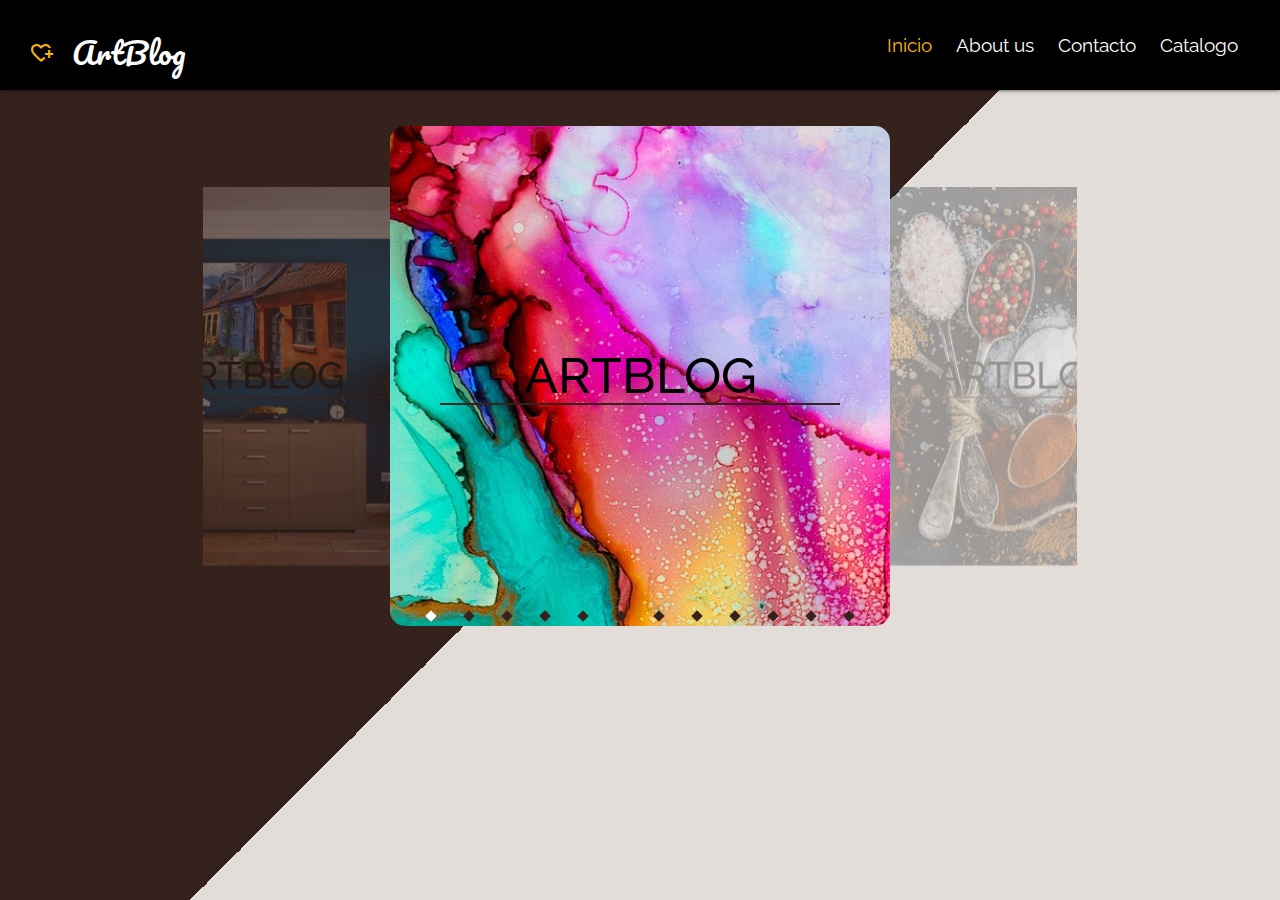
<file: Proyecto/ProyEnd/Proyecto/carrusel.html>
<!DOCTYPE html>
<html lang="es">
<head>
    <meta charset="UTF-8">
    <meta name="viewport" content="width=device-width, initial-scale=1.0">
    <meta http-equiv="X-UA-Caompatible" content="ie=edge">
    <title>Grupo 25 - Carrusel</title>

    <!-- Materilize -->
    <!-- Compiled and minified CSS -->
    <link rel="stylesheet" href="https://cdnjs.cloudflare.com/ajax/libs/materialize/1.0.0/css/materialize.min.css">
   
    <!-- Fonts -->
    <link href="https://fonts.googleapis.com/css?family=Dancing+Script|Raleway:500,600&display=swap" rel="stylesheet">
    
    <!-- CSS Estilos -->
    <link rel="stylesheet" href="Carrusel/css/carrusel.css">

    <!--  -->

    <!-- Fonts Google  -->
    
    <link rel="preconnect" href="https://fonts.googleapis.com">
    <link rel="preconnect" href="https://fonts.gstatic.com" crossorigin>
    <link href="https://fonts.googleapis.com/css2?family=Pacifico&display=swap" rel="stylesheet">


    <link rel="preconnect" href="https://fonts.googleapis.com">
    <link rel="preconnect" href="https://fonts.gstatic.com" crossorigin>
    <link href="https://fonts.googleapis.com/css2?family=Tiro+Tamil&display=swap" rel="stylesheet"> 


    <link rel="preconnect" href="https://fonts.googleapis.com">
    <link rel="preconnect" href="https://fonts.gstatic.com" crossorigin>
    <link href="https://fonts.googleapis.com/css2?family=Bruno+Ace&display=swap" rel="stylesheet">


    <link rel="preconnect" href="https://fonts.googleapis.com">
    <link rel="preconnect" href="https://fonts.gstatic.com" crossorigin>
    <link href="https://fonts.googleapis.com/css2?family=Kalam:wght@300&display=swap" rel="stylesheet">

    <!--  -->

    <!-- Styles -->
    <link href="https://fonts.googleapis.com/css?family=Lora:400,700&display=swap" rel="stylesheet">
    <link rel="shortcut icon" href="favicon.ico" type="image/x-icon">

    <!-- Icon google -->

    <link rel="stylesheet" href="https://fonts.googleapis.com/css2?family=Material+Symbols+Outlined:opsz,wght,FILL,GRAD@20..48,100..700,0..1,-50..200" />

    

    
</head>
<body>


    <nav class="menu">
        <div class="logobox">
            <h1 class="logo"><a href="#">
               <i class="material-symbols-outlined">
                   heart_plus
               </i>
               ArtBlog
               
            </a>
            
           </h1>

            <span class="btn-menu"><i class="fas fa-bars"></i></span>
        </div>

        <div class="list-container">
            <ul class="lists">
                <li><a href="index.html" class="active">Inicio</a></li>
                <li><a href="sobreNosotros.html">About us</a></li>
                <li><a href="Contacto.html" target="_blank">Contacto</a></li>
                <li><a href="carrusel.html">Catalogo</a></li>
            </ul>
        </div>
    </nav>


    <div class="container">
        <div class="row">
            <div class="col s12">
                <h1 class="center-align titulo">¿Que te atrae hoy?</h1>

                <div class="carousel center-align">
                    <div class="carousel-item">
                        <h2 class="subtitulo">ArtBlog</h2>
                        <div class="linea-division"></div>
                        
                        <img src="Carrusel/img/art1.jpg" alt="">
                    </div>
                    <div class="carousel-item">
                        <h2 class="subtitulo">ArtBlog</h2>
                        <div class="linea-division"></div>
                        
                        <img src="Carrusel/img/art2.jpg" alt="">
                    </div>
                    <div class="carousel-item">
                        <h2 class="subtitulo">ArtBlog</h2>
                        <div class="linea-division"></div>
                        
                        <img src="Carrusel/img/art3.jpg" alt="">
                    </div>
                    <div class="carousel-item">
                        <h2 class="subtitulo">ArtBlog</h2>
                        <div class="linea-division"></div>
                        
                        <img src="Carrusel/img/art4.jpg" alt="">
                    </div>
                    <div class="carousel-item">
                        <h2 class="subtitulo">ArtBlog</h2>
                        <div class="linea-division"></div>
                        
                        <img src="Carrusel/img/art5.jpg" alt="">
                    </div>
                    <div class="carousel-item">
                        <h2 class="subtitulo">ArtBlog</h2>
                        <div class="linea-division"></div>
                        
                        <img src="Carrusel/img/art6.jpg" alt="">
                    </div>
                    <div class="carousel-item">
                        <h2 class="subtitulo">ArtBlog</h2>
                        <div class="linea-division"></div>
                        
                        <img src="Carrusel/img/art7.jpg" alt="">
                    </div>
                    <div class="carousel-item">
                        <h2 class="subtitulo">ArtBlog</h2>
                        <div class="linea-division"></div>
                        
                        <img src="Carrusel/img/art8.jpg" alt="">
                    </div>
                    <div class="carousel-item">
                        <h2 class="subtitulo">ArtBlog</h2>
                        <div class="linea-division"></div>
                        
                        <img src="Carrusel/img/art9.jpg" alt="">
                    </div>
                    <div class="carousel-item">
                        <h2 class="subtitulo">ArtBlog</h2>
                        <div class="linea-division"></div>
                        
                        <img src="Carrusel/img/art10.jpg" alt="">
                    </div>
                    <div class="carousel-item">
                        <h2 class="subtitulo">ArtBlog</h2>
                        <div class="linea-division"></div>
                        
                        <img src="Carrusel/img/art11.jpg" alt="">
                    </div>
                    <div class="carousel-item">
                        <h2 class="subtitulo">ArtBlog</h2>
                        <div class="linea-division"></div>
                        
                        <img src="Carrusel/img/art12.jpg" alt="">
                    </div>
                    

            </div>
        </div>
    </div>
    
   
    <!-- JS Main -->
    <script src="Carrusel/js/main.js"></script>

    <!-- Materialize -->

    <!-- Compiled and minified JavaScript -->
    <script src="https://cdnjs.cloudflare.com/ajax/libs/materialize/1.0.0/js/materialize.min.js"></script>

</body>
</html>
</file>
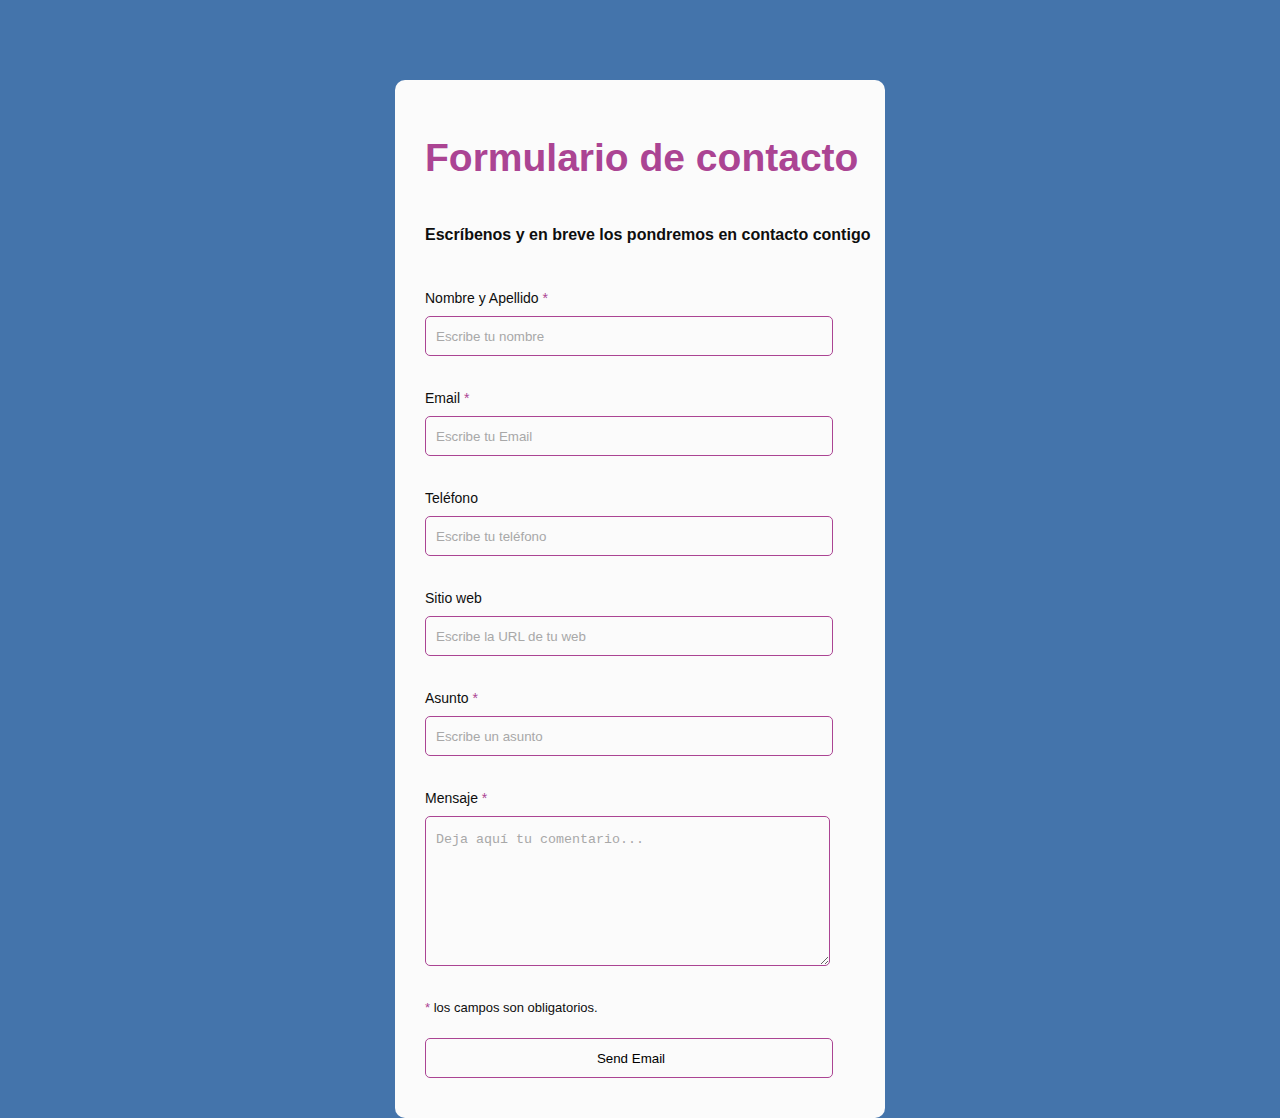
<file: Proyecto/ProyEnd/Proyecto/Contacto.html>
<html lang="es">

<head>
	<meta charset="UTF-8">
	<title>Formulario de contacto</title>

	<link rel="stylesheet" type="text/css" href="contact-form.css">

</head>

<body>
	<form action="https://formsubmit.co/eduardomarcelocacciola@gmail.com" method="POST" />

	<div class="contact_form">

		<div class="formulario">
			<h1>Formulario de contacto</h1>
			<h3>Escríbenos y en breve los pondremos en contacto contigo</h3>

			<p>
				<label for="nombre" class="colocar_nombre">Nombre y Apellido
					<span class="obligatorio">*</span>
				</label>
				<input type="text" name="introducir_nombre" id="nombre" required="obligatorio"
					placeholder="Escribe tu nombre">
			</p>

			<p>
				<label for="email" class="colocar_email">Email
					<span class="obligatorio">*</span>
				</label>
				<input type="email" name="introducir_email" id="email" required="obligatorio"
					placeholder="Escribe tu Email">
			</p>

			<p>
				<label for="telefone" class="colocar_telefono">Teléfono
				</label>
				<input type="tel" name="introducir_telefono" id="telefono" placeholder="Escribe tu teléfono">
			</p>

			<p>
				<label for="website" class="colocar_website">Sitio web
				</label>
				<input type="url" name="introducir_website" id="website" placeholder="Escribe la URL de tu web">
			</p>

			<p>
				<label for="asunto" class="colocar_asunto">Asunto
					<span class="obligatorio">*</span>
				</label>
				<input type="text" name="introducir_asunto" id="assunto" required="obligatorio"
					placeholder="Escribe un asunto">
			</p>

			<p>
				<label for="mensaje" class="colocar_mensaje">Mensaje
					<span class="obligatorio">*</span>
				</label>
				<textarea name="introducir_mensaje" class="texto_mensaje" id="mensaje" required="obligatorio"
					placeholder="Deja aquí tu comentario..."></textarea>
			</p>
				
			<p class="aviso">
				<span class="obligatorio"> * </span>los campos son obligatorios.
			</p>
			<input type="submit" id="button" value="Send Email" >
						
		</div>
	</div>
</form>
</body>

</html>
</file>
<file: Proyecto/ProyEnd/Proyecto/Carrusel/css/carrusel.css>
* {
    margin: 0; 
    padding: 0;
    box-sizing: border-box;
}

body { 
    min-height: 100vh;
    background-image: linear-gradient(-45deg, #e3ddd9 50%, #36221c 50%);
    font-family: 'Raleway', sans-serif;
}

.titulo {
    font-size: 40px;
    font-family: 'Dancing Script', cursive;
    margin-bottom: 40px;
    color: #fff;
}

.subtitulo {
    margin: 0;
    color: #000;
    display: inline;
    font-size: 50px;
    font-weight: 500;
    text-transform: uppercase;
    
    
}

.imgart { 
    color: #fff;
    margin: 7px 0;
    font-size: 50px;
    font-weight: 600;
    text-shadow: 2px 2px 1px rgba(0,0,0,0.7);
    font-family: 'Dancing Script', cursive;
    margin-top: 0;
}

.linea-division {
    width: 80%;
    height: 2px;
    background-color: #36221c;
}

/* ----------------------- */
/* -------- Menu --------  */
/* ----------------------- */

.menu{
    position:absolute;
    top: 0;
    left: 0;
    width: 100%;
    height: 90px;
    background: #000;
    display: flex;
    justify-content: space-between;
    align-items: center;
    z-index:9999;
}
.btn-menu{display: none;}
.menu .logobox{margin-left: 30px;}
.menu .logobox h1 > a{
    text-decoration: none;
    color:#fff;
    font-size: 30px;
    font-weight: 400;
    font-family: 'Pacifico', cursive; 
    
    
}
.menu .logobox h1 > a > i{color:#f8b30e; margin-right: 10px;}
.menu .list-container{margin-right: 30px;}
.menu .list-container .lists{display: flex;}
.menu .list-container .lists li{list-style: none;}

.menu .list-container .lists li a{
    text-decoration: none;
    color:#fff;
    font-size: 19px;
    margin:0px 7px;
    padding: 5px;
    border-radius: 3px;
    transition: 300ms;
}
.menu .list-container .lists li a:hover{color:#f8b30e;}
.menu .list-container .lists li a.active{color:#f8b30e;}




/* ----------------------- */
/* Estilos de Materialize  */
/* ----------------------- */

.carousel{
    min-height: 500px;
}


.carousel .carousel-item{
    display: flex;
    flex-direction: column;
    justify-content: center;
    align-items: center;
    user-select: none;
    /* background: #ccc; */
    width: 500px;
    height: 500px;

}

.carousel .carousel-item img {
    width: 100%;
    height: 100%;
    object-fit: cover;
    position: absolute;
    top: 0;
    left: 0;
    z-index: -1;
    border-radius: 15px;
    
}

.carousel .indicators .indicator-item {
    border-radius: 0;
    transform:  rotate(45deg);
    margin: 0px 15px;
    background: #36221c;
}
</file>
<file: Proyecto/ProyEnd/Proyecto/contact-form.css>
body{
	height: 100%; 
	font-family: 'Noto Sans', sans-serif;
  background-color: #4474ab; 
}


.contact_form{	
	width: 460px; 
  height: auto;
  margin: 80px auto;
	border-radius: 10px;  
	padding-top: 30px;
	padding-bottom: 20px;  
  background-color: #fbfbfb; 
  padding-left: 30px; 
}


input{
	background-color: #fbfbfb; 
	width: 408px; 
	height: 40px; 
	border-radius: 5px;  
	border-style: solid; 
	border-width: 1px; 
	border-color: #ab4493; 
	margin-top: 10px;  
	padding-left: 10px;
  margin-bottom: 20px; 
}


textarea{
  background-color: #fbfbfb; 
	width: 405px; 
	height: 150px; 
	border-radius: 5px;  
	border-style: solid; 
	border-width: 1px; 
	border-color: #ab4493; 
	margin-top: 10px;  
	padding-left: 10px;
  margin-bottom: 20px; 
  padding-top: 15px; 
}


label{
  display: block; 
	float: center; 	
}


button{
	height: 45px; 
	padding-left: 5px;
	padding-right: 5px; 	
	margin-bottom: 20px; 
	margin-top: 10px; 	
	text-transform: uppercase;
	background-color: #ab4493; 
	border-color: #ab4493; 
	border-style: solid; 
	border-radius: 10px;	
	width: 420px;   
  cursor: pointer;
}


button p{
	color: #fff; 
}


span{
	color: #ab4493; 
}


.aviso{
	font-size: 13px;  
	color: #0e0e0e;  
}


h1{
	font-size: 39px;  
	text-align: letf; 
	padding-bottom: 20px; 
	color: #ab4493;
}


h3{
	font-size: 16px; 
	padding-bottom: 30px;
	color: #0e0e0e;   
}


p{
	font-size: 14px; 
	color: #0e0e0e; 
}


::-webkit-input-placeholder {
 color: #a8a8a8;
}


::-webkit-textarea-placeholder {
 color: #a8a8a8;
}


.formulario input:focus{
	outline:0;
	border: 1px solid #97d848;
}


.formulario textarea:focus{
	outline:0;
	border: 1px solid #97d848;
}
</file>
